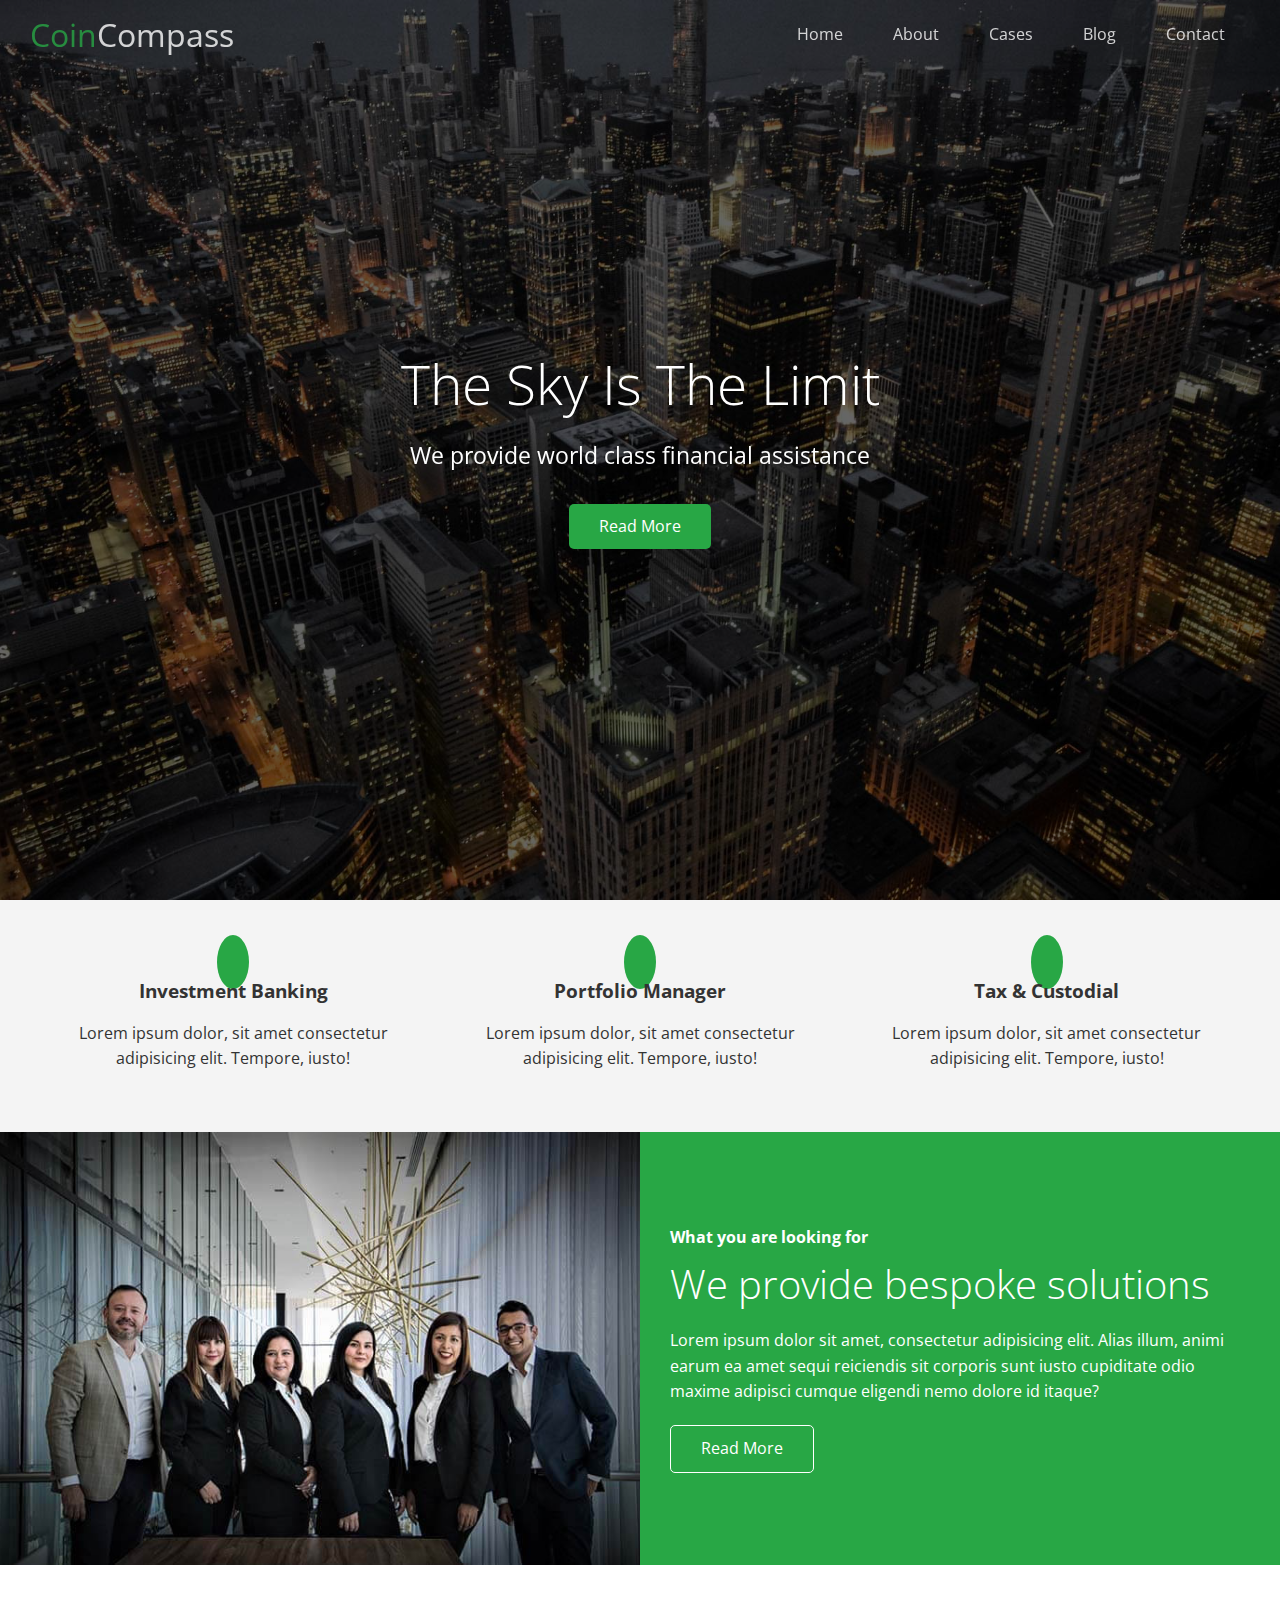
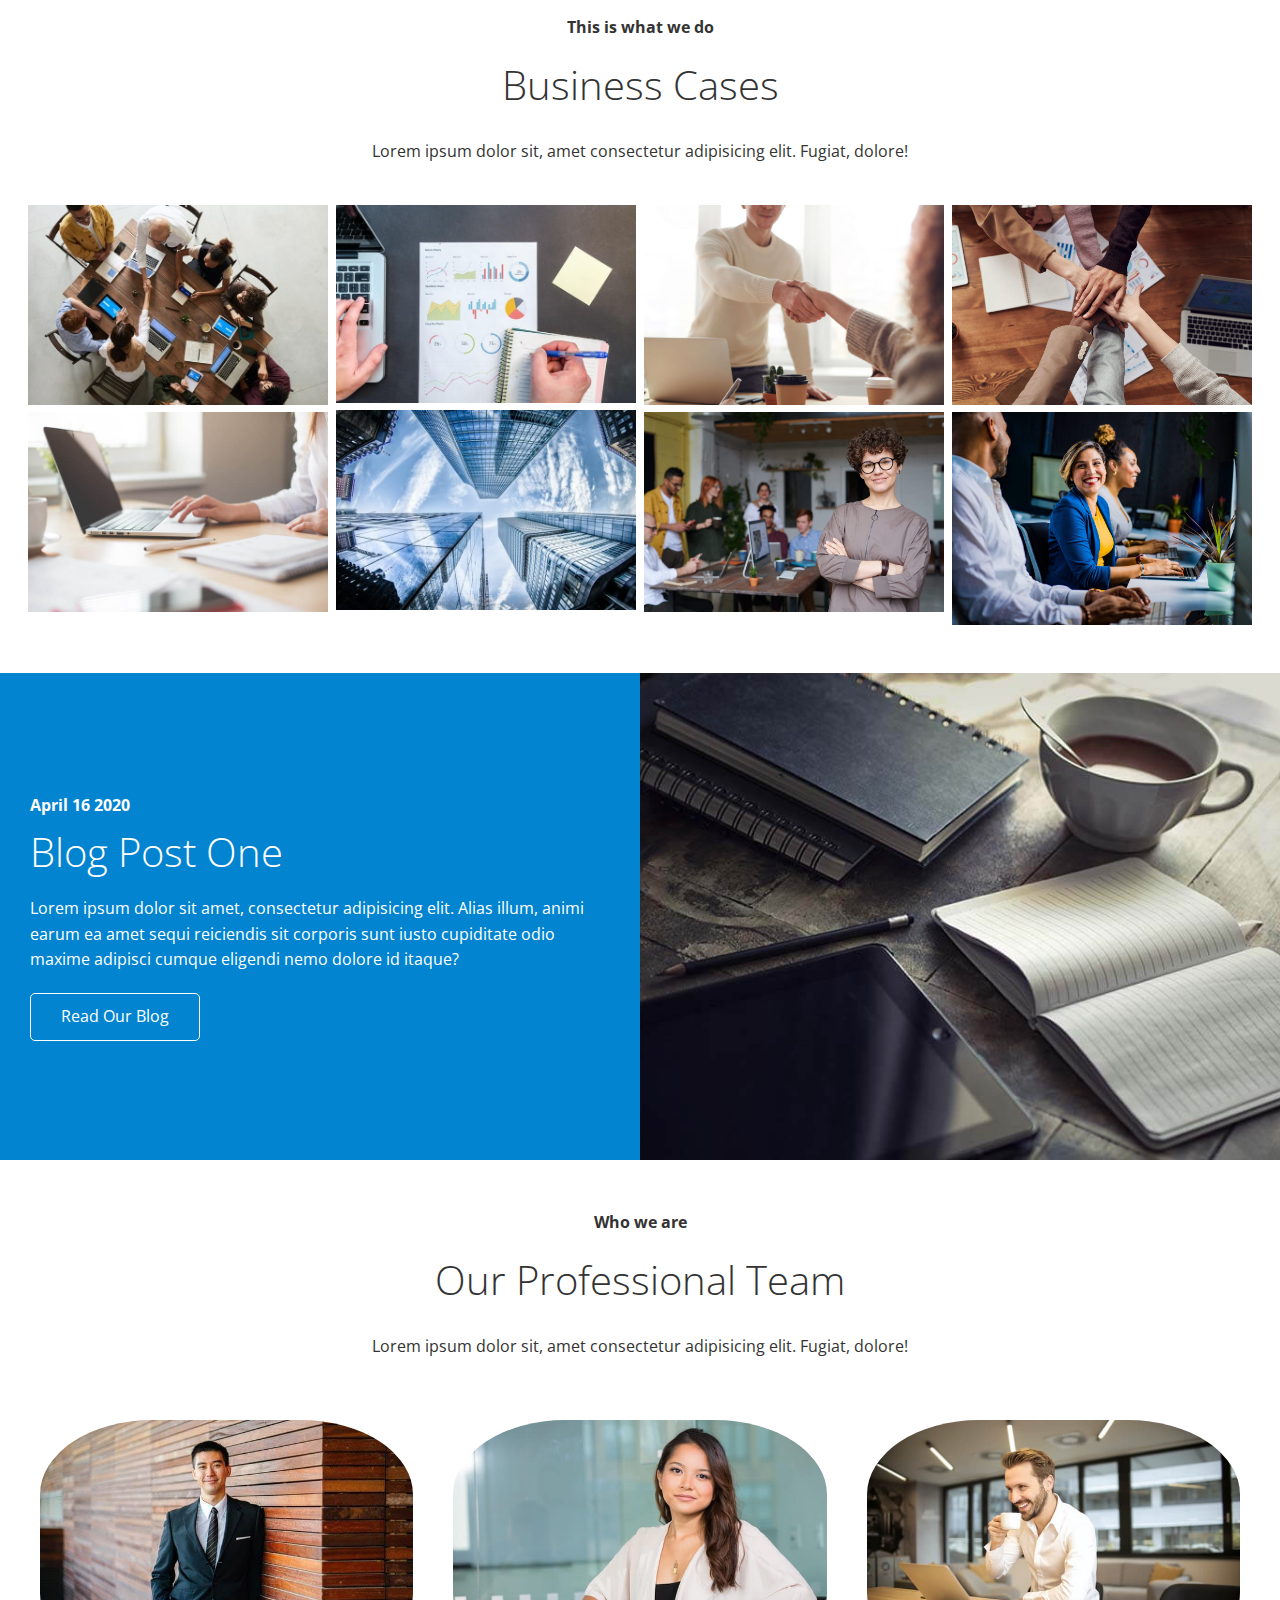
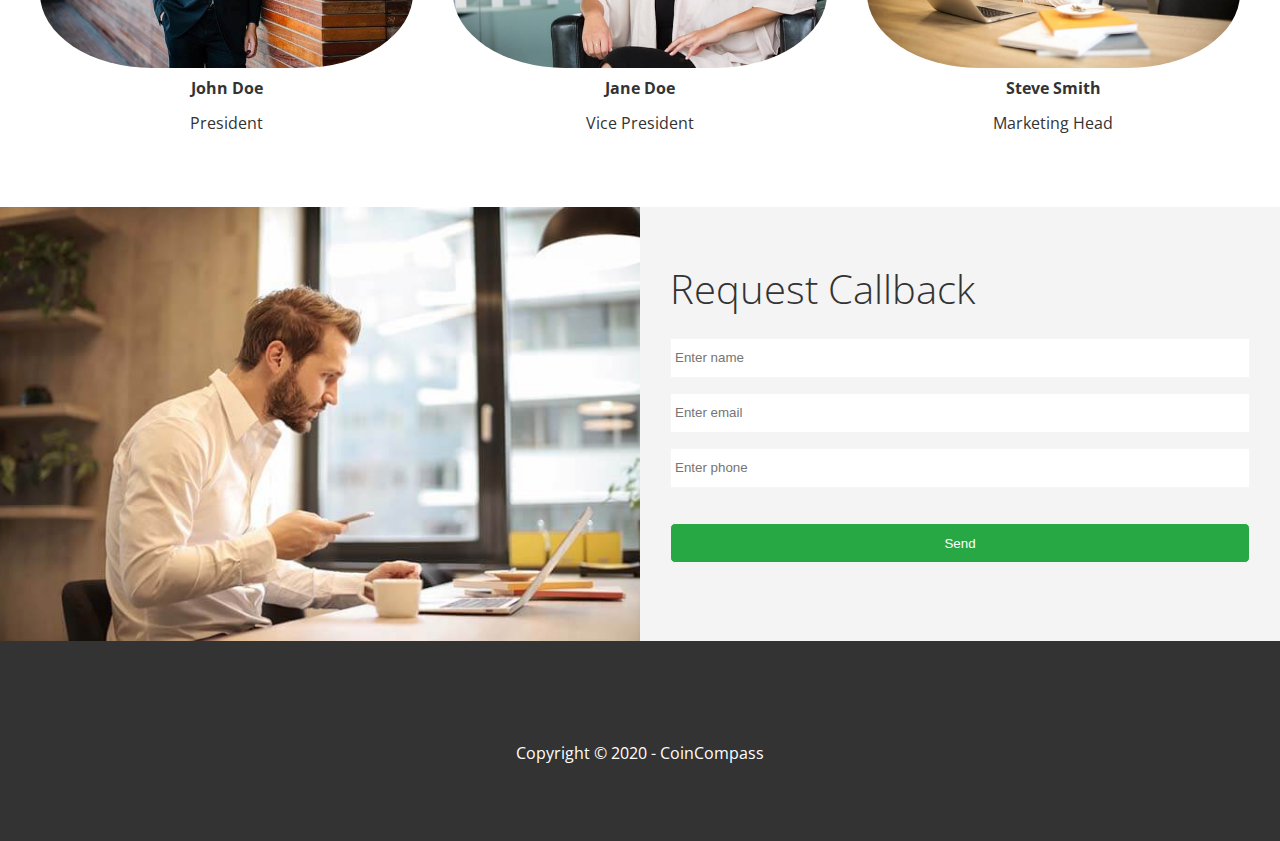
<file: index.html>
<!DOCTYPE html>
<html lang="en">
  <head>
    <meta charset="UTF-8" />
    <meta name="viewport" content="width=device-width, initial-scale=1.0" />
    <link rel="shortcut icon" type="image/x-icon" href="/favicon.ico" />
    <link
      rel="stylesheet"
      href="https://cdnjs.cloudflare.com/ajax/libs/font-awesome/5.13.0/css/all.min.css"
      integrity="sha256-h20CPZ0QyXlBuAw7A+KluUYx/3pK+c7lYEpqLTlxjYQ="
      crossorigin="anonymous"
    />
    <link rel="stylesheet" href="css/lightbox.min.css" />
    <link rel="stylesheet" href="css/utilities.css" />
    <link rel="stylesheet" href="css/style.css" />
    <title>Welcome To CoinCompass</title>
  </head>
  <body id="home">
    <header class="hero">
      <div id="navbar" class="navbar top">
        <h1 class="logo">
          <span class="text-primary"><i class="fas fa-book-open"></i> Coin</span
          >Compass
        </h1>
        <nav>
          <ul>
            <li><a href="#home">Home</a></li>
            <li><a href="#about">About</a></li>
            <li><a href="#cases">Cases</a></li>
            <li><a href="#blog">Blog</a></li>
            <li><a href="#contact">Contact</a></li>
          </ul>
        </nav>
      </div>

      <div class="content">
        <h1>The Sky Is The Limit</h1>
        <p>We provide world class financial assistance</p>
        <a href="#about" class="btn"
          ><i class="fas fa-chevron-right"></i> Read More</a
        >
      </div>
    </header>

    <main>
      <!-- About: Icons -->
      <section id="about" class="icons bg-light">
        <div class="flex-items">
          <div>
            <i class="fas fa-university fa-2x"></i>
            <div>
              <h3>Investment Banking</h3>
              <p>
                Lorem ipsum dolor, sit amet consectetur adipisicing elit.
                Tempore, iusto!
              </p>
            </div>
          </div>
          <div>
            <i class="fas fa-book-reader fa-2x"></i>
            <div>
              <h3>Portfolio Manager</h3>
              <p>
                Lorem ipsum dolor, sit amet consectetur adipisicing elit.
                Tempore, iusto!
              </p>
            </div>
          </div>
          <div>
            <i class="fas fa-pencil-alt fa-2x"></i>
            <div>
              <h3>Tax & Custodial</h3>
              <p>
                Lorem ipsum dolor, sit amet consectetur adipisicing elit.
                Tempore, iusto!
              </p>
            </div>
          </div>
        </div>
      </section>

      <!-- About:Solutions -->
      <section class="solutions flex-columns">
        <div class="row">
          <div class="column">
            <div class="column-1">
              <img src="images/home/people.jpg" alt="" />
            </div>
          </div>
          <div class="column">
            <div class="column-2 bg-primary">
              <h4>What you are looking for</h4>
              <h2>We provide bespoke solutions</h2>
              <p>
                Lorem ipsum dolor sit amet, consectetur adipisicing elit. Alias
                illum, animi earum ea amet sequi reiciendis sit corporis sunt
                iusto cupiditate odio maxime adipisci cumque eligendi nemo
                dolore id itaque?
              </p>
              <a href="#" class="btn btn-outline">
                <i class="fas fa-chevron"></i>
                Read More
              </a>
            </div>
          </div>
        </div>
      </section>

      <!-- Cases -->
      <section id="cases" class="cases flex-grid section-padding">
        <header class="section-header">
          <h4>This is what we do</h4>
          <h2>Business Cases</h2>
          <p>
            Lorem ipsum dolor sit, amet consectetur adipisicing elit. Fugiat,
            dolore!
          </p>
        </header>
        <div class="row">
          <div class="column">
            <a
              href="images/cases/cases1.jpg"
              data-lightbox="cases"
              data-title="Lorem ipsum dolor sit, amet consectetur adipisicing elit. Fugiat,
              dolore!"
            >
              <img src="images/cases/cases1.jpg" alt="" />
            </a>
            <a
              href="images/cases/cases2.jpg"
              data-lightbox="cases"
              data-title="Lorem ipsum dolor sit, amet consectetur adipisicing elit. Fugiat,
              dolore!"
            >
              <img src="images/cases/cases2.jpg" alt="" />
            </a>
          </div>
          <div class="column">
            <a
              href="images/cases/cases3.jpg"
              data-lightbox="cases"
              data-title="Lorem ipsum dolor sit, amet consectetur adipisicing elit. Fugiat,
            dolore!"
            >
              <img src="images/cases/cases3.jpg" alt="" />
            </a>
            <a
              href="images/cases/cases4.jpg"
              data-lightbox="cases"
              data-title="Lorem ipsum dolor sit, amet consectetur adipisicing elit. Fugiat,
              dolore!"
            >
              <img src="images/cases/cases4.jpg" alt="" />
            </a>
          </div>
          <div class="column">
            <a
              href="images/cases/cases5.jpg"
              data-lightbox="cases"
              data-title="Lorem ipsum dolor sit, amet consectetur adipisicing elit. Fugiat,
            dolore!"
            >
              <img src="images/cases/cases5.jpg" alt="" />
            </a>
            <a
              href="images/cases/cases6.jpg"
              data-lightbox="cases"
              data-title="Lorem ipsum dolor sit, amet consectetur adipisicing elit. Fugiat,
              dolore!"
            >
              <img src="images/cases/cases6.jpg" alt="" />
            </a>
          </div>
          <div class="column">
            <a
              href="images/cases/cases7.jpg"
              data-lightbox="cases"
              data-title="Lorem ipsum dolor sit, amet consectetur adipisicing elit. Fugiat,
            dolore!"
            >
              <img src="images/cases/cases7.jpg" alt="" />
            </a>
            <a
              href="images/cases/cases8.jpg"
              data-lightbox="cases"
              data-title="Lorem ipsum dolor sit, amet consectetur adipisicing elit. Fugiat,
              dolore!"
            >
              <img src="images/cases/cases8.jpg" alt="" />
            </a>
          </div>
        </div>
      </section>

      <!-- Blog -->
      <section id="blog" class="blog flex-columns flex-reverse">
        <div class="row">
          <div class="column">
            <div class="column-1">
              <img src="images/home/blog.jpg" alt="" />
            </div>
          </div>
          <div class="column">
            <div class="column-2 bg-secondary">
              <h4>April 16 2020</h4>
              <h2>Blog Post One</h2>
              <p>
                Lorem ipsum dolor sit amet, consectetur adipisicing elit. Alias
                illum, animi earum ea amet sequi reiciendis sit corporis sunt
                iusto cupiditate odio maxime adipisci cumque eligendi nemo
                dolore id itaque?
              </p>
              <a href="blog.html" class="btn btn-outline">
                <i class="fas fa-chevron"></i>
                Read Our Blog
              </a>
            </div>
          </div>
        </div>
      </section>

      <!-- Team -->
      <section id="team" class="team section-padding">
        <header class="section-header">
          <h4>Who we are</h4>
          <h2>Our Professional Team</h2>
          <p>
            Lorem ipsum dolor sit, amet consectetur adipisicing elit. Fugiat,
            dolore!
          </p>
        </header>
        <div class="flex-items">
          <div>
            <img src="images/team/person1.jpg" alt="" />
            <h4>John Doe</h4>
            <p>President</p>
          </div>
          <div>
            <img src="images/team/person2.jpg" alt="" />
            <h4>Jane Doe</h4>
            <p>Vice President</p>
          </div>
          <div>
            <img src="images/team/person3.jpg" alt="" />
            <h4>Steve Smith</h4>
            <p>Marketing Head</p>
          </div>
        </div>
      </section>

      <!-- Contact -->
      <section id="contact" class="contact flex-columns">
        <div class="row">
          <div class="column">
            <div class="column-1">
              <img src="images/home/contact.jpg" alt="" />
            </div>
          </div>
          <div class="column">
            <div class="column-2 bg-light">
              <h2>Request Callback</h2>
              <form action="" class="callback-form">
                <div class="form-control">
                  <label for="name"></label>
                  <input
                    type="text"
                    name="name"
                    id="name"
                    placeholder="Enter name"
                  />
                </div>
                <div class="form-control">
                  <label for="email"></label>
                  <input
                    type="email"
                    name="email"
                    id="email"
                    placeholder="Enter email"
                  />
                </div>
                <div class="form-control">
                  <label for="phone"></label>
                  <input
                    type="text"
                    name="phone"
                    id="phone"
                    placeholder="Enter phone"
                  />
                </div>
                <input type="submit" value="Send" id="submit" class="btn" />
              </form>
            </div>
          </div>
        </div>
      </section>
    </main>

    <footer class="footer bg-dark">
      <div class="social">
        <a href="#"><i class="fab fa-facebook fa-2x"></i></a>
        <a href="#"><i class="fab fa-twitter fa-2x"></i></a>
        <a href="#"><i class="fab fa-youtube fa-2x"></i></a>
        <a href="#"><i class="fab fa-linkedin fa-2x"></i></a>
      </div>
      <p>Copyright &copy; 2020 - CoinCompass</p>
    </footer>

    <script
      src="https://code.jquery.com/jquery-3.5.0.min.js"
      integrity="sha256-xNzN2a4ltkB44Mc/Jz3pT4iU1cmeR0FkXs4pru/JxaQ="
      crossorigin="anonymous"
    ></script>
    <script src="js/lightbox.min.js"></script>
    <script>
      const navbar = document.getElementById('navbar');
      let scrolled = false;

      window.onscroll = function () {
        if (window.pageYOffset > 100) {
          navbar.classList.remove('top');
          if (!scrolled) {
            navbar.style.transform = 'translateY(-70px)';
          }
          setTimeout(function () {
            navbar.style.transform = 'translateY(0)';
            scrolled = true;
          }, 200);
        } else {
          navbar.classList.add('top');
          scrolled = false;
        }
      };

      // Smooth Scrolling
      $('#navbar a, .btn').on('click', function (e) {
        if (this.hash !== '') {
          e.preventDefault();

          const hash = this.hash;

          $('html, body').animate(
            {
              scrollTop: $(hash).offset().top - 100,
            },
            800
          );
        }
      });
    </script>
  </body>
</html>
</file>
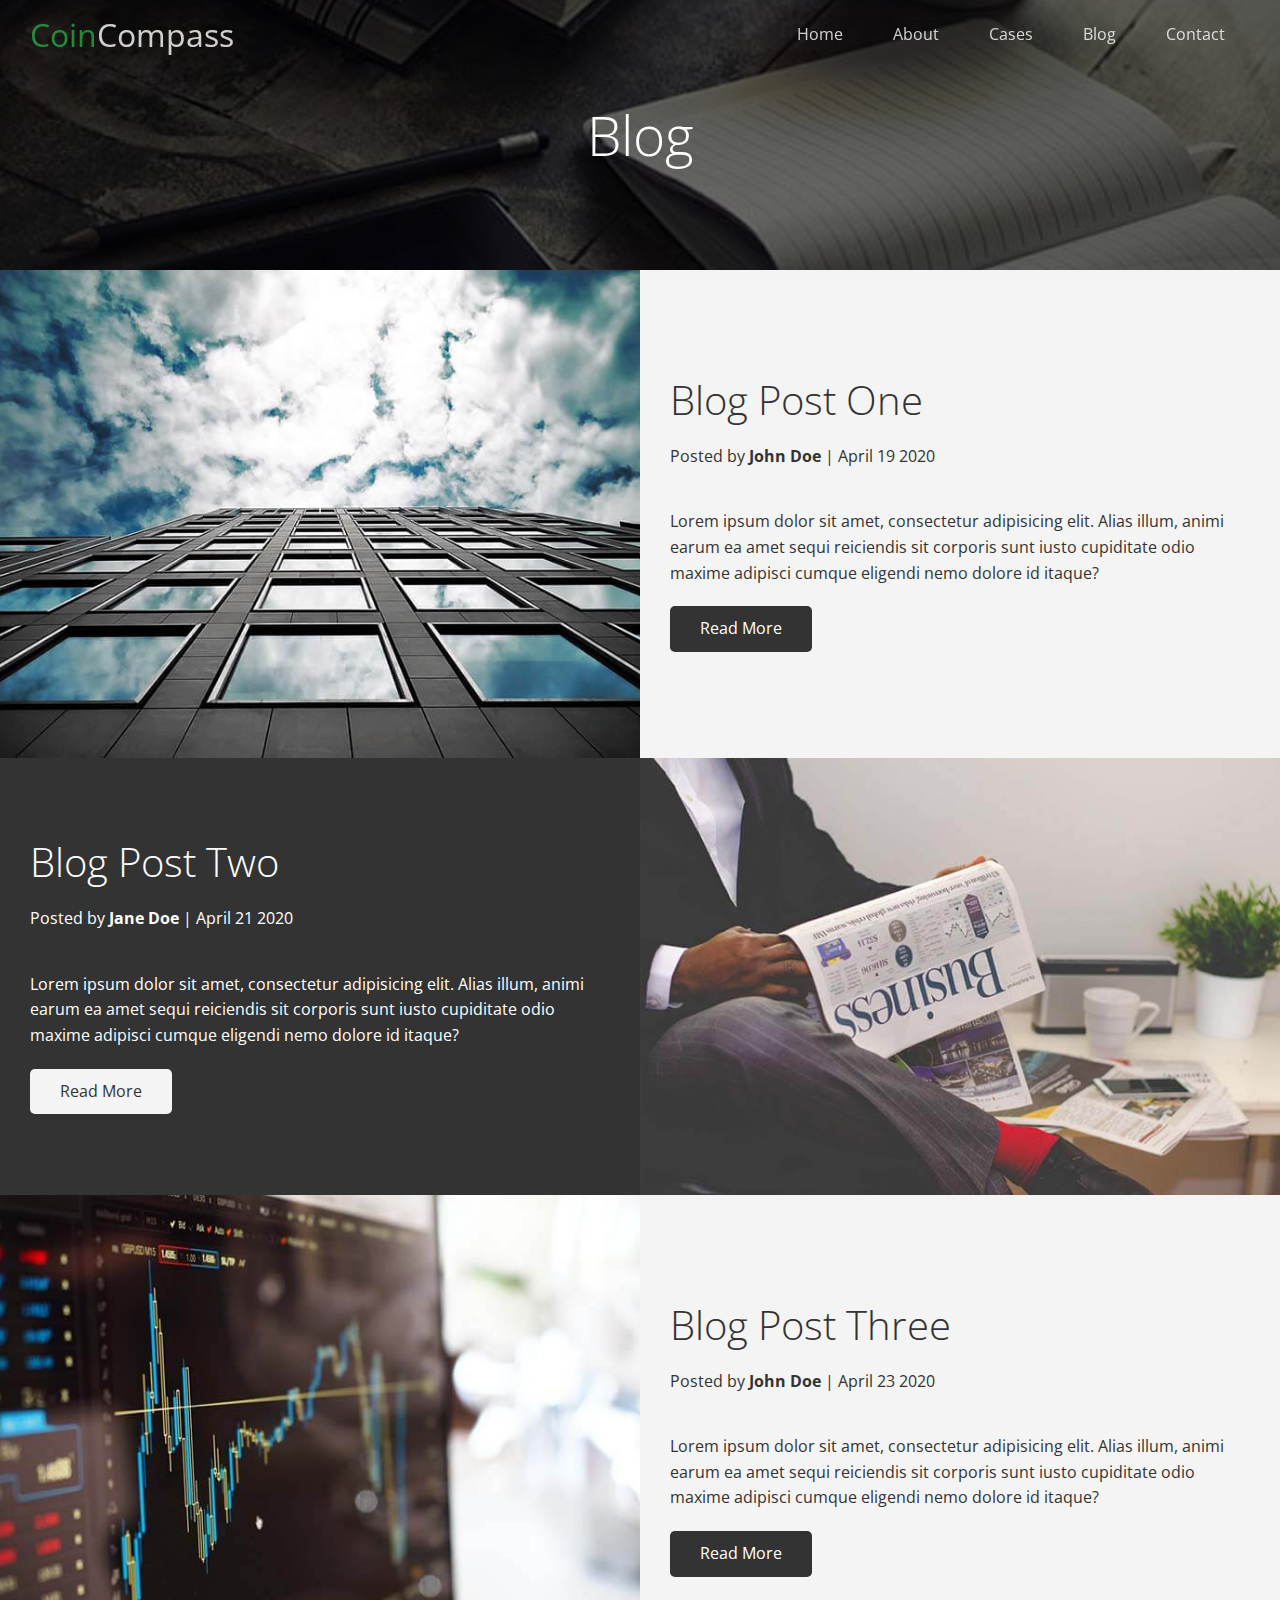
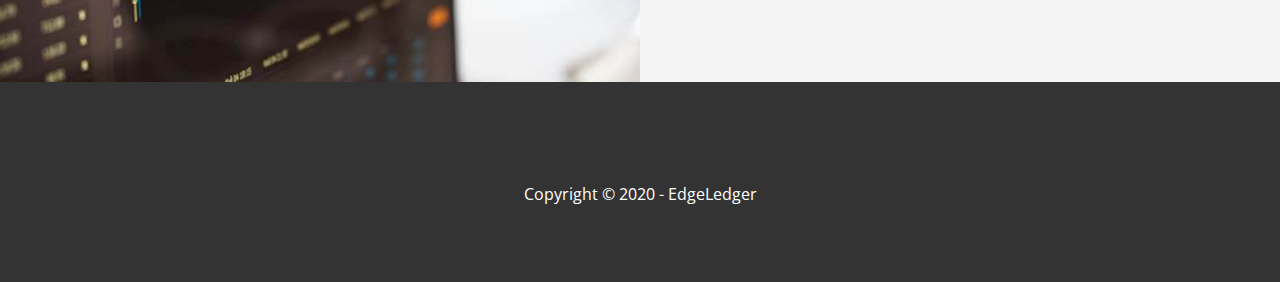
<file: blog.html>
<!DOCTYPE html>
<html lang="en">
  <head>
    <meta charset="UTF-8" />
    <meta name="viewport" content="width=device-width, initial-scale=1.0" />
    <link
      rel="stylesheet"
      href="https://cdnjs.cloudflare.com/ajax/libs/font-awesome/5.13.0/css/all.min.css"
      integrity="sha256-h20CPZ0QyXlBuAw7A+KluUYx/3pK+c7lYEpqLTlxjYQ="
      crossorigin="anonymous"
    />
    <link rel="stylesheet" href="css/utilities.css" />
    <link rel="stylesheet" href="css/style.css" />
    <title>Read Our Blog</title>
  </head>
  <body id="home">
    <header class="hero blog">
      <div id="navbar" class="navbar top">
        <h1 class="logo">
          <span class="text-primary"><i class="fas fa-book-open"></i> Coin</span
          >Compass
        </h1>
        <nav>
          <ul>
            <li><a href="index.html">Home</a></li>
            <li><a href="index.html#about">About</a></li>
            <li><a href="index.html#cases">Cases</a></li>
            <li><a href="index.html#blog">Blog</a></li>
            <li><a href="index.html#contact">Contact</a></li>
          </ul>
        </nav>
      </div>

      <div class="content">
        <h1 class="hii">Blog</h1>
      </div>
    </header>

    <main>
      <article class="flex-columns">
        <div class="row">
          <div class="column">
            <div class="column-1">
              <img src="images/blog/blog1.jpg" alt="" />
            </div>
          </div>
          <div class="column">
            <div class="column-2 bg-light">
              <h2>Blog Post One</h2>
              <p class="meta">
                <i class="fas fa-user"></i> Posted by
                <strong>John Doe</strong> | April 19 2020
              </p>
              <p>
                Lorem ipsum dolor sit amet, consectetur adipisicing elit. Alias
                illum, animi earum ea amet sequi reiciendis sit corporis sunt
                iusto cupiditate odio maxime adipisci cumque eligendi nemo
                dolore id itaque?
              </p>
              <a href="post.html" class="btn btn-dark">
                <i class="fas fa-chevron"></i>
                Read More
              </a>
            </div>
          </div>
        </div>
      </article>

      <article class="flex-columns flex-reverse">
        <div class="row">
          <div class="column">
            <div class="column-1">
              <img src="images/blog/blog2.jpg" alt="" />
            </div>
          </div>
          <div class="column">
            <div class="column-2 bg-dark">
              <h2>Blog Post Two</h2>
              <p class="meta">
                <i class="fas fa-user"></i> Posted by
                <strong>Jane Doe</strong> | April 21 2020
              </p>
              <p>
                Lorem ipsum dolor sit amet, consectetur adipisicing elit. Alias
                illum, animi earum ea amet sequi reiciendis sit corporis sunt
                iusto cupiditate odio maxime adipisci cumque eligendi nemo
                dolore id itaque?
              </p>
              <a href="post.html" class="btn btn-light">
                <i class="fas fa-chevron"></i>
                Read More
              </a>
            </div>
          </div>
        </div>
      </article>

      <article class="flex-columns">
        <div class="row">
          <div class="column">
            <div class="column-1">
              <img src="images/blog/blog3.jpg" alt="" />
            </div>
          </div>
          <div class="column">
            <div class="column-2 bg-light">
              <h2>Blog Post Three</h2>
              <p class="meta">
                <i class="fas fa-user"></i> Posted by
                <strong>John Doe</strong> | April 23 2020
              </p>
              <p>
                Lorem ipsum dolor sit amet, consectetur adipisicing elit. Alias
                illum, animi earum ea amet sequi reiciendis sit corporis sunt
                iusto cupiditate odio maxime adipisci cumque eligendi nemo
                dolore id itaque?
              </p>
              <a href="post.html" class="btn btn-dark">
                <i class="fas fa-chevron"></i>
                Read More
              </a>
            </div>
          </div>
        </div>
      </article>
    </main>

    <footer class="footer bg-dark">
      <div class="social">
        <a href="#"><i class="fab fa-facebook fa-2x"></i></a>
        <a href="#"><i class="fab fa-twitter fa-2x"></i></a>
        <a href="#"><i class="fab fa-youtube fa-2x"></i></a>
        <a href="#"><i class="fab fa-linkedin fa-2x"></i></a>
      </div>
      <p>Copyright &copy; 2020 - EdgeLedger</p>
    </footer>

    <script>
      const navbar = document.getElementById('navbar');
      let scrolled = false;

      window.onscroll = function () {
        if (window.pageYOffset > 100) {
          navbar.classList.remove('top');
          if (!scrolled) {
            navbar.style.transform = 'translateY(-70px)';
          }
          setTimeout(function () {
            navbar.style.transform = 'translateY(0)';
            scrolled = true;
          }, 200);
        } else {
          navbar.classList.add('top');
          scrolled = false;
        }
      };
    </script>
  </body>
</html>
</file>
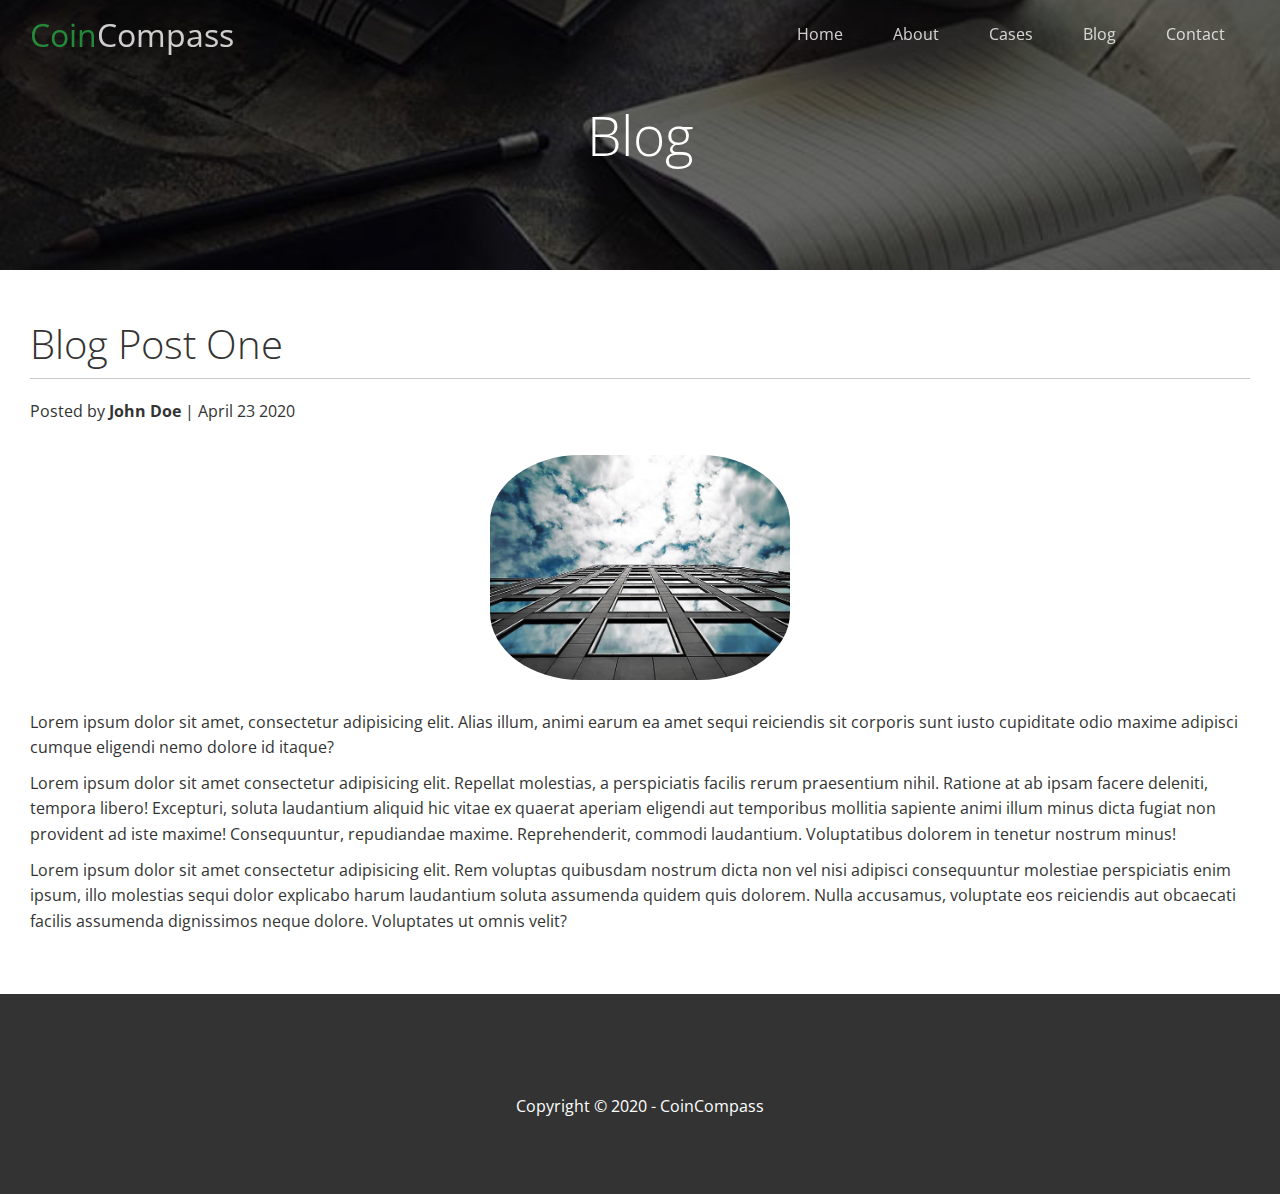
<file: post.html>
<!DOCTYPE html>
<html lang="en">
  <head>
    <meta charset="UTF-8" />
    <meta name="viewport" content="width=device-width, initial-scale=1.0" />
    <link
      rel="stylesheet"
      href="https://cdnjs.cloudflare.com/ajax/libs/font-awesome/5.13.0/css/all.min.css"
      integrity="sha256-h20CPZ0QyXlBuAw7A+KluUYx/3pK+c7lYEpqLTlxjYQ="
      crossorigin="anonymous"
    />
    <link rel="stylesheet" href="css/utilities.css" />
    <link rel="stylesheet" href="css/style.css" />
    <title>Post One</title>
  </head>
  <body id="home">
    <header class="hero blog">
      <div id="navbar" class="navbar top">
        <h1 class="logo">
          <span class="text-primary"><i class="fas fa-book-open"></i> Coin</span
          >Compass
        </h1>
        <nav>
          <ul>
            <li><a href="index.html">Home</a></li>
            <li><a href="index.html#about">About</a></li>
            <li><a href="index.html#cases">Cases</a></li>
            <li><a href="index.html#blog">Blog</a></li>
            <li><a href="index.html#contact">Contact</a></li>
          </ul>
        </nav>
      </div>

      <div class="content">
        <h1>Blog</h1>
      </div>
    </header>

    <main>
      <section class="post">
        <h2>Blog Post One</h2>
        <p class="meta">
          <i class="fas fa-user"></i> Posted by <strong>John Doe</strong> |
          April 23 2020
        </p>
        <img src="images/blog/blog1.jpg" alt="" />
        <p>
          Lorem ipsum dolor sit amet, consectetur adipisicing elit. Alias illum,
          animi earum ea amet sequi reiciendis sit corporis sunt iusto
          cupiditate odio maxime adipisci cumque eligendi nemo dolore id itaque?
        </p>
        <p>
          Lorem ipsum dolor sit amet consectetur adipisicing elit. Repellat
          molestias, a perspiciatis facilis rerum praesentium nihil. Ratione at
          ab ipsam facere deleniti, tempora libero! Excepturi, soluta laudantium
          aliquid hic vitae ex quaerat aperiam eligendi aut temporibus mollitia
          sapiente animi illum minus dicta fugiat non provident ad iste maxime!
          Consequuntur, repudiandae maxime. Reprehenderit, commodi laudantium.
          Voluptatibus dolorem in tenetur nostrum minus!
        </p>
        <p>
          Lorem ipsum dolor sit amet consectetur adipisicing elit. Rem voluptas
          quibusdam nostrum dicta non vel nisi adipisci consequuntur molestiae
          perspiciatis enim ipsum, illo molestias sequi dolor explicabo harum
          laudantium soluta assumenda quidem quis dolorem. Nulla accusamus,
          voluptate eos reiciendis aut obcaecati facilis assumenda dignissimos
          neque dolore. Voluptates ut omnis velit?
        </p>
      </section>
    </main>

    <footer class="footer bg-dark">
      <div class="social">
        <a href="#"><i class="fab fa-facebook fa-2x"></i></a>
        <a href="#"><i class="fab fa-twitter fa-2x"></i></a>
        <a href="#"><i class="fab fa-youtube fa-2x"></i></a>
        <a href="#"><i class="fab fa-linkedin fa-2x"></i></a>
      </div>
      <p>Copyright &copy; 2020 - CoinCompass</p>
    </footer>

    <script>
      const navbar = document.getElementById('navbar');
      let scrolled = false;

      window.onscroll = function () {
        if (window.pageYOffset > 100) {
          navbar.classList.remove('top');
          if (!scrolled) {
            navbar.style.transform = 'translateY(-70px)';
          }
          setTimeout(function () {
            navbar.style.transform = 'translateY(0)';
            scrolled = true;
          }, 200);
        } else {
          navbar.classList.add('top');
          scrolled = false;
        }
      };
    </script>
  </body>
</html>
</file>
<file: css/utilities.css>
/* Text colors */
.text-primary {
    color: #28a745;
}

.text-secondary {
    color: #0284d0;
}

/* Button */
.btn {
    cursor: pointer;
    display: inline-block;
    padding: 10px 30px;
    color: #fff;
    background-color: #28a745;
    border: none;
    border-radius: 5px;
}

.btn:hover {
    opacity: 0.9;
}

.btn-primary, .bg-primary {
   background: #28a745;
   color: #fff;
}
.btn-secondary, .bg-secondary {
   background: #0284d0;
   color: #fff;
}
.btn-dark, .bg-dark {
   background: #333;
   color: #fff;
}
.btn-light, .bg-light {
   background: #f4f4f4;
   color: #333;
}

.btn-outline {
    background: transparent;
    border: 1px solid #fff;
}

/* Flex items */
.flex-items {
    display: flex;
    text-align: center;
    justify-content: center;
    text-align: center;
    height: 100%;
}

.flex-items > div {
    padding: 20px;
}

/* Flex columns */
.flex-columns.flex-reverse .row {
    flex-direction: row-reverse;
}

.flex-columns .row {
    display: flex;
    flex-direction: row;
    flex-wrap: wrap;
    width: 100%;
}

.flex-columns .column {
    display: flex;
    flex-direction: column;
    flex-basis: 100%;
    flex: 1;
}

.flex-columns .column .column-1,
.flex-columns .column .column-2 {
    height: 100%;
}

.flex-columns img {
    width: 100%;
    height: 100%;
    object-fit: cover;
}

.flex-columns .column-2 {
    display: flex;
    flex-direction: column;
    align-items: flex-start;
    justify-content: center;
    padding: 30px;
}

.flex-columns h2 {
    font-size: 40px;
    font-weight: 100;
}

.flex-columns h4 {
    margin-bottom: 10px;
}

.flex-columns p {
    margin: 20px 0;
}

/* Section header */
.section-header {
    padding: 30px;
    display: flex;
    flex-direction: column;
    align-items: center;
    justify-content: center;
    text-align: center;
}

.section-header h2 {
    font-size: 40px;
    margin: 20px 0;
}

.section-padding {
    padding: 20px 20px 40px;
}

/* Flex grid */
.flex-grid .row {
    display: flex;
    flex-wrap: wrap;
    padding: 0 4px;
}

.flex-grid .column {
    flex: 25%;
    max-width: 25%;
    padding: 0 4px;
}
</file>
<file: css/style.css>
@import url('https://fonts.googleapis.com/css2?family=Open+Sans:wght@300;400&display=swap');

* {
    box-sizing: border-box;
    padding: 0;
    margin: 0;
}

body {
    font-family: 'Open Sans', sans-serif;
    background: #fff;
    color: #333;
    line-height: 1.6;
}

ul {
    list-style: none;
}

a {
    color: #333;
    text-decoration: none;
}

h1, h2 {
    font-weight: 300;
    line-height: 1.2;
}

p {
    margin: 10px 0;
}

img {
    width: 100%;
}

/* Navbar */
.navbar {
    display: flex;
    align-items: center;
    justify-content: space-between;
    background-color: #333;
    color: #fff;
    opacity: 0.8;
    width: 100%;
    height: 70px;
    position: fixed;
    top: 0px;
    padding: 0 30px;
    transition: 0.5s;
}

.navbar.top {
    background: transparent;
}

.navbar a {
    color: #fff;
    padding: 10px 20px;
    margin: 0 5px;
}

.navbar a:hover {
    border-bottom: #28a745 2px solid;
}

.navbar ul {
    display: flex;
}

.navbar .logo {
    font-weight: 400;
}

/* Header */
.hero {
    background: url('../images/home/showcase.jpg') no-repeat center center/cover;
    height: 100vh;
    position: relative;
    color: #fff;
}

.hero .content {
    display: flex;
    flex-direction: column;
    align-items: center;
    justify-content: center;
    text-align: center;
    height: 100%;
    padding: 0 20px;
}

.hero .content h1 {
    font-size: 55px;
}

.hero .content p {
    font-size: 23px;
    max-width: 600px;
    margin: 20px 0 30px;
}

.hero::before {
    content: '';
    position: absolute;
    top: 0;
    left: 0;
    width: 100%;
    height: 100%;
    background: rgba(0,0,0,0.6);
}

.hero * {
    z-index: 10;
}

.hero.blog {
    background: url('../images/home/blog.jpg') no-repeat center center/cover;
    height: 30vh;
}

/* Icons */
.icons {
    padding: 30px;
}

.icons h3 {
    font-weight: bold;
    margin-bottom: 15px;
}

.icons i {
    background-color: #28a745;
    color: #fff;
    padding: 1rem;
    border-radius: 50%;
    margin-bottom: 15px;
}

.cases img:hover {
    opacity: 0.7;
}

.team img {
    border-radius: 30%;
}

/* Callback form */
.callback-form {
    width: 100%;
    padding: 20px 0;
}

.callback-form label {
    display: block;
    margin-bottom: 5px;
}

.callback-form .form-control {
    margin-bottom: 15px;
}

.callback-form input {
    width: 100%;
    padding: 4px;
    height: 40px;
    border: #f5f5f5 1px solid;
}

.callback-form input:focus {
    outline-color: #28a745;
}

.callback-form .btn {
    padding: 12px 0;
    margin-top: 20px;
}

/* Post */
.post {
    padding: 50px 30px;
}

.post h2 {
    font-size: 40px;
    margin-bottom: 20px;
    padding-bottom: 10px;
    border-bottom: #ccc solid 1px;
}

.post .meta {
    margin-bottom: 30px;
}

.post img {
    width: 300px;
    border-radius: 30%;
    display: block;
    margin: 0 auto 30px;
}

/* Footer */
.footer {
    display: flex;
    flex-direction: column;
    align-items: center;
    justify-content: center;
    text-align: center;
    height: 200px;
}

.footer a {
    color: #fff;
}

.footer a:hover {
    color: #28a745;
}

.footer .social > * {
    margin-right: 30px;
}

/* Mobile */
@media(max-width: 768px) {
    .navbar {
        flex-direction: column;
        height: 120px;
        padding: 20px;
    }

    .navbar a {
        padding: 10px 10px;
        margin: 0 3px;
    }

    .flex-items {
        flex-direction: column;
    }

    .flex-columns .column, .flex-grid .column {
        flex: 100%;
        max-width: 100%;
    }

    .team img {
        width: 70%;
    }

    .hero.blog h1.hii{
        margin-top: 40px;
    }
}
</file>
